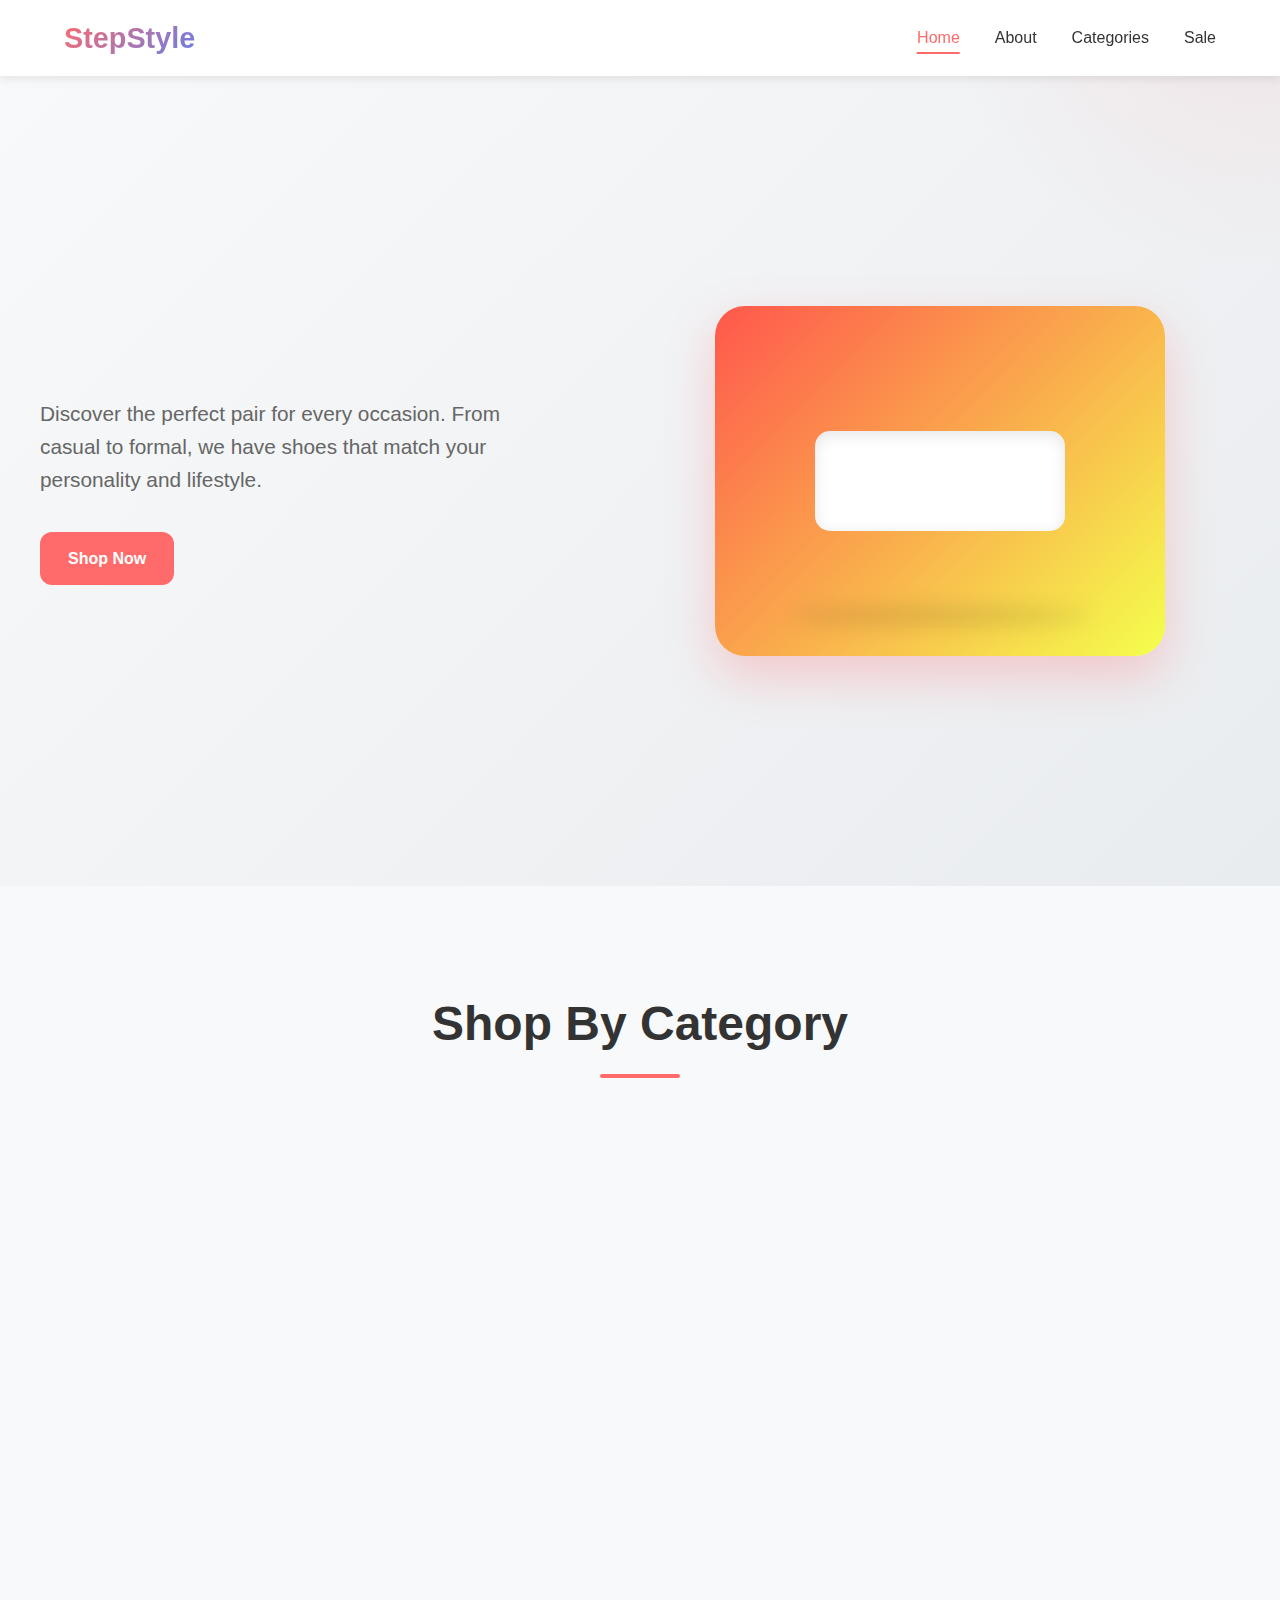
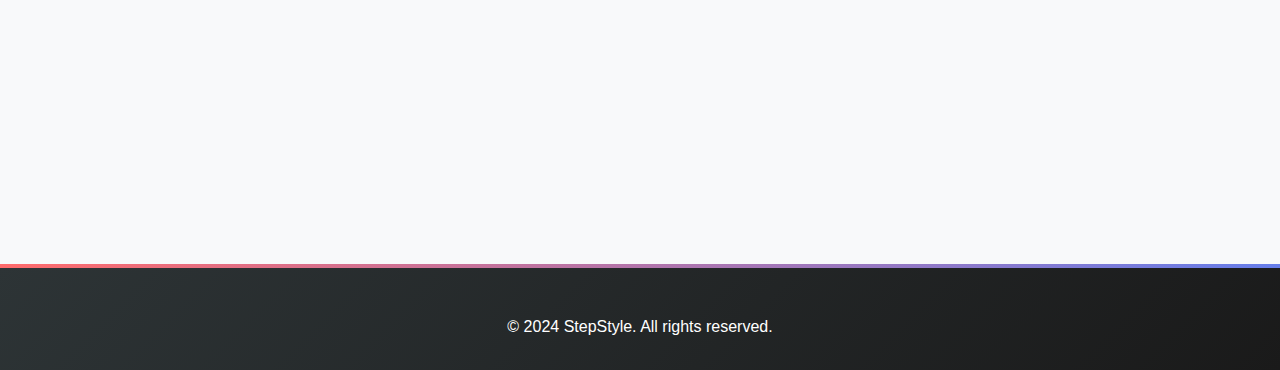
<file: index.html>
<!DOCTYPE html>
<html lang="en">
<head>
    <meta charset="UTF-8">
    <meta name="viewport" content="width=device-width, initial-scale=1.0">
    <title>StepStyle - Premium Footwear</title>
    <link rel="stylesheet" href="style.css">
    <style>
        /* Additional styles to fix the layout */
        .hero {
            display: flex;
            align-items: center;
            justify-content: space-between;
            min-height: 90vh;
            padding: 60px 0;
            background: linear-gradient(135deg, #f8f9fa 0%, #e9ecef 100%);
            position: relative;
            overflow: hidden;
        }

        .hero-content {
            flex: 1;
            max-width: 600px;
            padding: 0 40px;
            position: relative;
            z-index: 2;
        }

        .hero-content h1 {
            font-size: 4rem;
            margin-bottom: 20px;
            color: #333;
            line-height: 1.1;
            font-weight: 800;
        }

        .hero-content p {
            font-size: 1.3rem;
            margin-bottom: 35px;
            color: #666;
            max-width: 500px;
        }

        .hero-image {
            flex: 1;
            display: flex;
            justify-content: center;
            align-items: center;
            position: relative;
            z-index: 2;
        }

        .shoe-animation {
            width: 450px;
            height: 350px;
            background: linear-gradient(45deg, #ff6b6b, #667eea);
            border-radius: 30px;
            position: relative;
            animation: float 4s ease-in-out infinite;
            box-shadow: 0 20px 50px rgba(255, 107, 107, 0.3);
        }

        .shoe-animation::before {
            content: '';
            position: absolute;
            top: 50%;
            left: 50%;
            transform: translate(-50%, -50%);
            width: 250px;
            height: 100px;
            background: white;
            border-radius: 15px;
            box-shadow: inset 0 4px 15px rgba(0,0,0,0.1);
        }

        .shoe-animation::after {
            content: '';
            position: absolute;
            bottom: 30px;
            left: 50%;
            transform: translateX(-50%);
            width: 300px;
            height: 20px;
            background: rgba(0,0,0,0.1);
            border-radius: 50%;
            filter: blur(10px);
        }

        @keyframes float {
            0%, 100% {
                transform: translateY(0) rotate(0deg);
            }
            33% {
                transform: translateY(-20px) rotate(1deg);
            }
            66% {
                transform: translateY(-10px) rotate(-1deg);
            }
        }

        @keyframes fadeInUp {
            from {
                opacity: 0;
                transform: translateY(40px);
            }
            to {
                opacity: 1;
                transform: translateY(0);
            }
        }

        .hero-content h1 {
            animation: fadeInUp 1s ease;
        }

        .hero-content p {
            animation: fadeInUp 1s ease 0.2s both;
        }

        .hero-content .btn {
            animation: fadeInUp 1s ease 0.4s both;
        }

        /* Responsive design */
        @media (max-width: 768px) {
            .hero {
                flex-direction: column;
                text-align: center;
                padding: 40px 0;
            }

            .hero-content {
                padding: 0 20px;
                margin-bottom: 50px;
            }

            .hero-content h1 {
                font-size: 2.8rem;
            }

            .hero-content p {
                font-size: 1.1rem;
            }

            .shoe-animation {
                width: 300px;
                height: 250px;
            }
        }

        @media (max-width: 480px) {
            .hero-content h1 {
                font-size: 2.2rem;
            }
        }
    </style>
</head>
<body>
    <nav class="navbar">
        <div class="container">
            <div class="nav-brand">
                <h2>StepStyle</h2>
            </div>
            <ul class="nav-menu">
                <li><a href="index.html" class="active">Home</a></li>
                <li><a href="about.html">About</a></li>
                <li class="dropdown">
                    <a href="#">Categories</a>
                    <ul class="dropdown-menu">
                        <li><a href="men.html">Men</a></li>
                        <li><a href="women.html">Women</a></li>
                        <li><a href="kids.html">Kids</a></li>
                        <li><a href="sport.html">Sport</a></li>
                    </ul>
                </li>
                <li><a href="sale.html">Sale</a></li>
            </ul>
            <div class="nav-toggle">
                <span></span>
                <span></span>
                <span></span>
            </div>
        </div>
    </nav>

    <section class="hero">
        <div class="hero-content">
            <h1>Step Into Style</h1>
            <p>Discover the perfect pair for every occasion. From casual to formal, we have shoes that match your personality and lifestyle.</p>
            <a href="men.html" class="btn">Shop Now</a>
        </div>
        <div class="hero-image">
            <div class="shoe-animation"></div>
        </div>
    </section>

    <section class="categories">
        <div class="container">
            <h2>Shop By Category</h2>
            <div class="category-grid">
                <div class="category-card">
                    <a href="men.html">
                        <div class="category-image men"></div>
                        <h3>Men's Collection</h3>
                    </a>
                </div>
                <div class="category-card">
                    <a href="women.html">
                        <div class="category-image women"></div>
                        <h3>Women's Collection</h3>
                    </a>
                </div>
                <div class="category-card">
                    <a href="kids.html">
                        <div class="category-image kids"></div>
                        <h3>Kids' Collection</h3>
                    </a>
                </div>
                <div class="category-card">
                    <a href="sport.html">
                        <div class="category-image sport"></div>
                        <h3>Sport Collection</h3>
                    </a>
                </div>
            </div>
        </div>
    </section>

    <footer>
        <div class="container">
            <p>&copy; 2024 StepStyle. All rights reserved.</p>
        </div>
    </footer>

    <script src="script.js"></script>
</body>
</html>
</file>
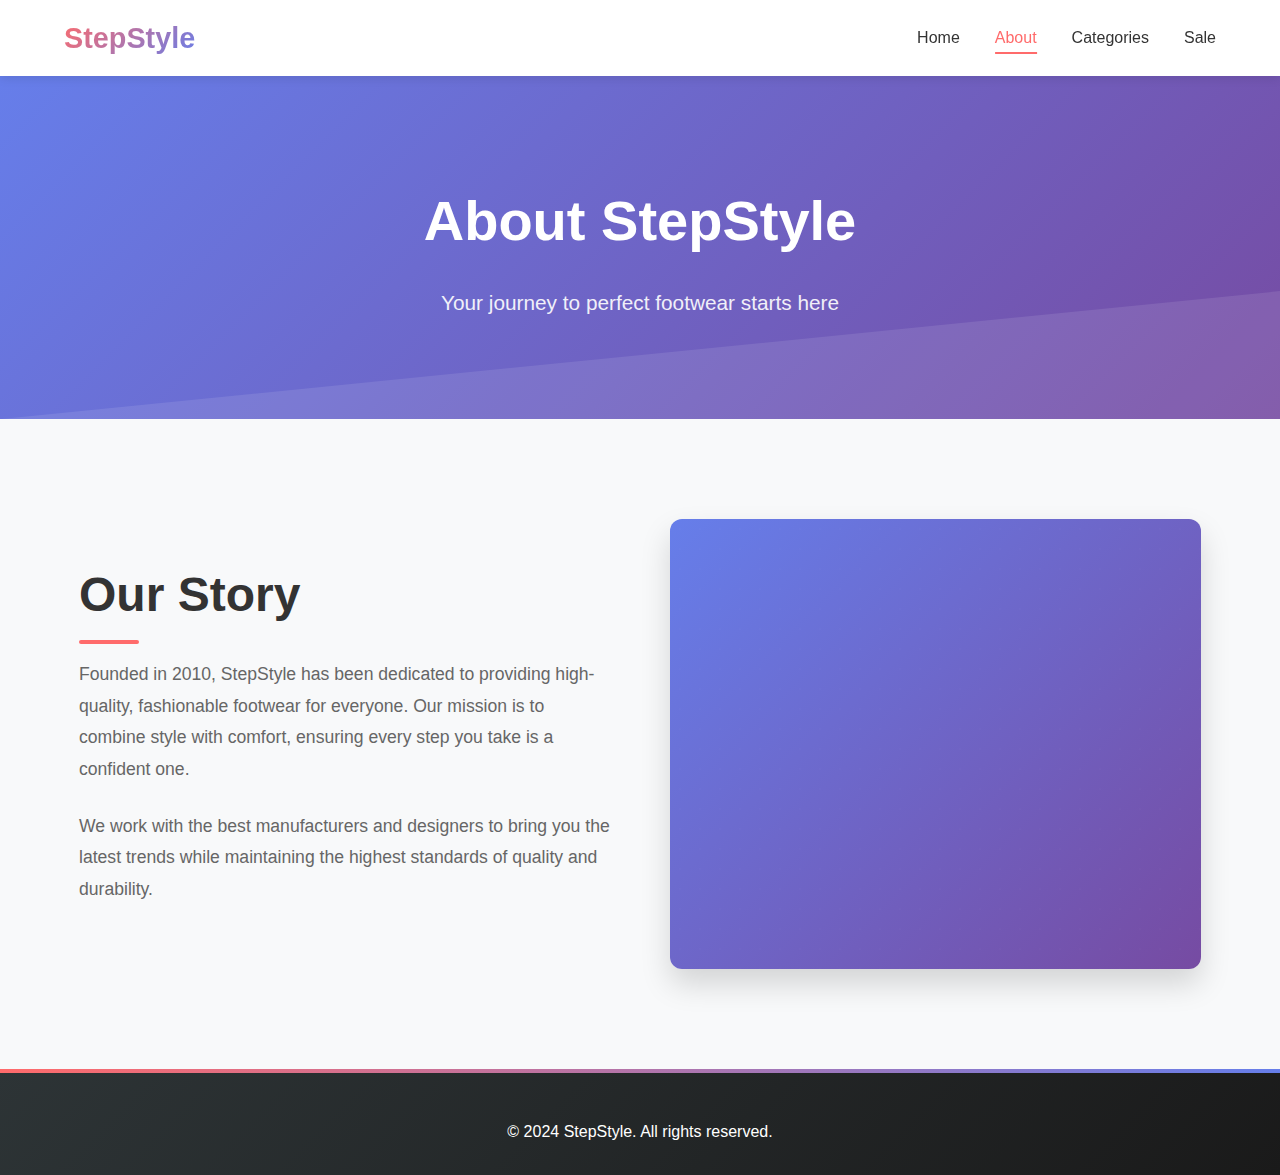
<file: about.html>
<!DOCTYPE html>
<html lang="en">
<head>
    <meta charset="UTF-8">
    <meta name="viewport" content="width=device-width, initial-scale=1.0">
    <title>About Us - StepStyle</title>
    <link rel="stylesheet" href="style.css">
</head>
<body>
    <nav class="navbar">
        <div class="container">
            <div class="nav-brand">
                <h2>StepStyle</h2>
            </div>
            <ul class="nav-menu">
                <li><a href="index.html">Home</a></li>
                <li><a href="about.html" class="active">About</a></li>
                <li class="dropdown">
                    <a href="#">Categories</a>
                    <ul class="dropdown-menu">
                        <li><a href="men.html">Men</a></li>
                        <li><a href="women.html">Women</a></li>
                        <li><a href="kids.html">Kids</a></li>
                        <li><a href="sport.html">Sport</a></li>
                    </ul>
                </li>
                <li><a href="sale.html">Sale</a></li>
            </ul>
            <div class="nav-toggle">
                <span></span>
                <span></span>
                <span></span>
            </div>
        </div>
    </nav>

    <section class="page-header">
        <div class="container">
            <h1>About StepStyle</h1>
            <p>Your journey to perfect footwear starts here</p>
        </div>
    </section>

    <section class="about-content">
        <div class="container">
            <div class="about-grid">
                <div class="about-text">
                    <h2>Our Story</h2>
                    <p>Founded in 2010, StepStyle has been dedicated to providing high-quality, fashionable footwear for everyone. Our mission is to combine style with comfort, ensuring every step you take is a confident one.</p>
                    <p>We work with the best manufacturers and designers to bring you the latest trends while maintaining the highest standards of quality and durability.</p>
                </div>
                <div class="about-image">
                    <div class="image-placeholder"></div>
                </div>
            </div>
        </div>
    </section>

    <footer>
        <div class="container">
            <p>&copy; 2024 StepStyle. All rights reserved.</p>
        </div>
    </footer>

    <script src="script.js"></script>
</body>
</html>
</file>
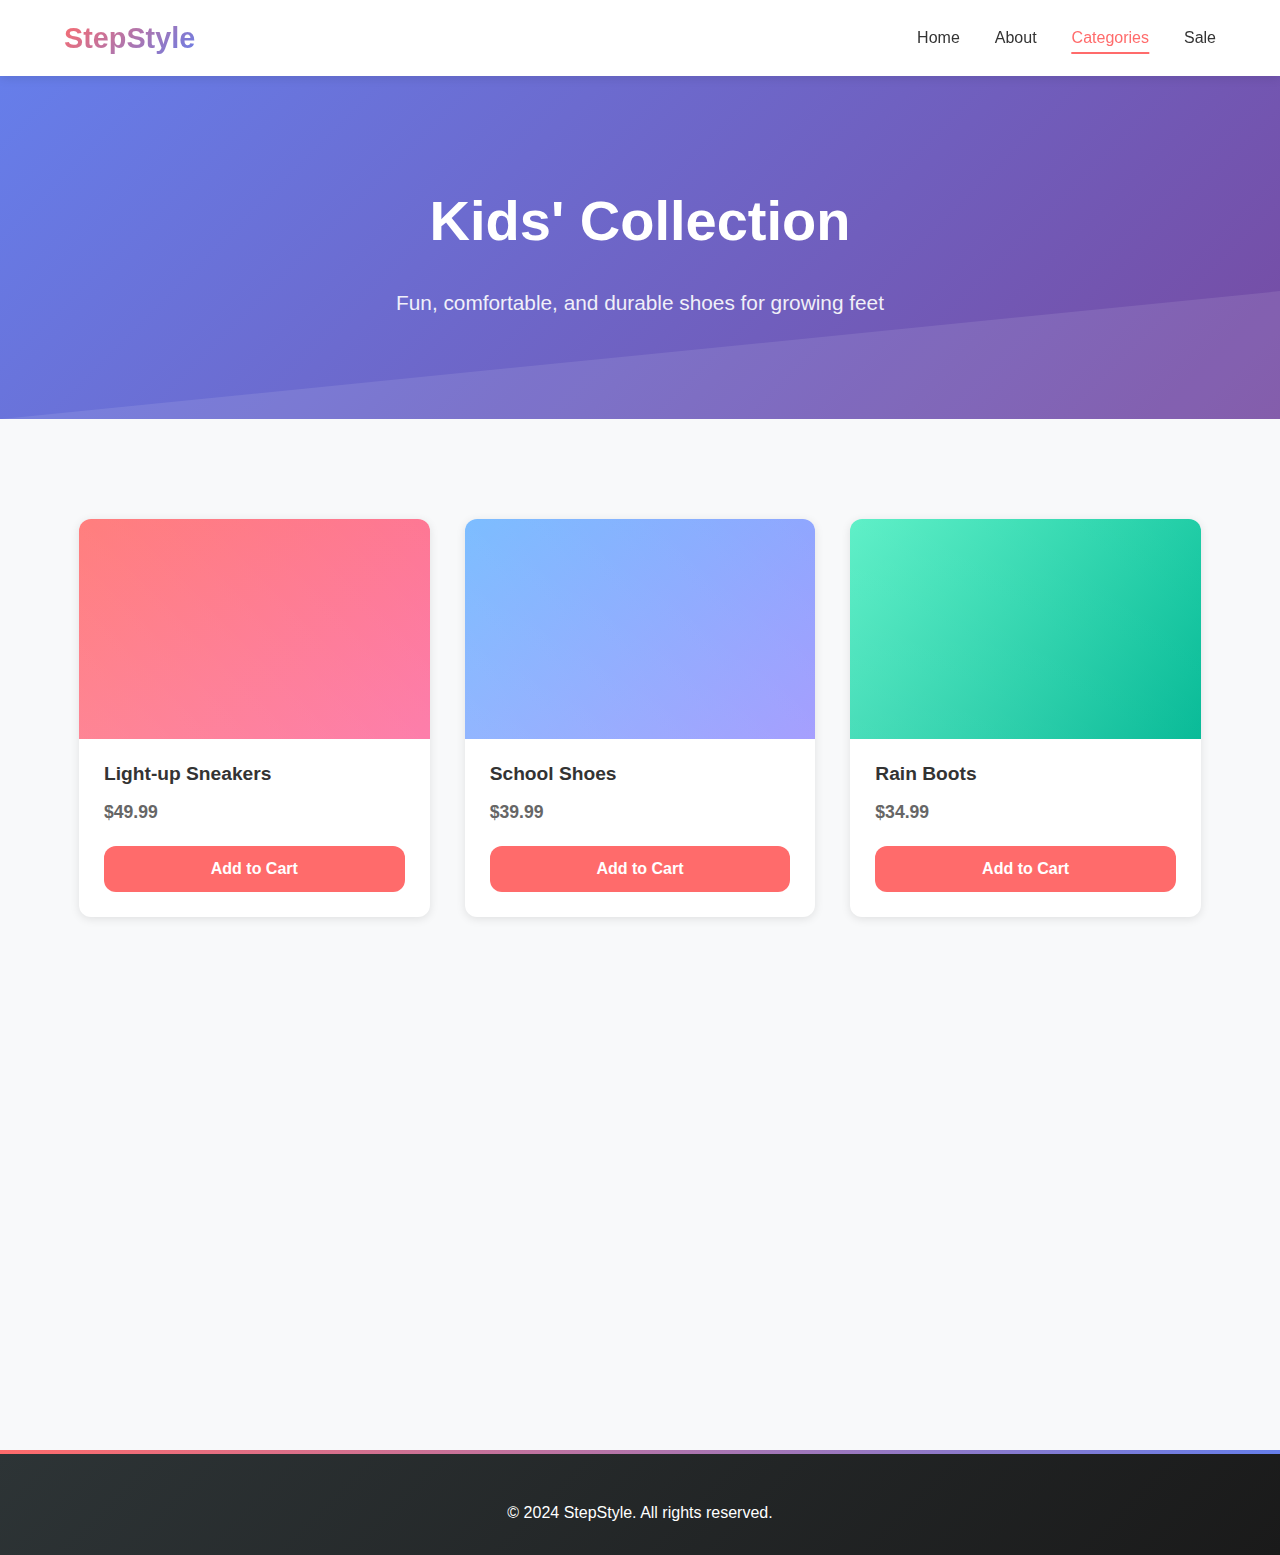
<file: kids.html>
<!DOCTYPE html>
<html lang="en">
<head>
    <meta charset="UTF-8">
    <meta name="viewport" content="width=device-width, initial-scale=1.0">
    <title>Kids' Collection - StepStyle</title>
    <link rel="stylesheet" href="style.css">
</head>
<body>
    <nav class="navbar">
        <div class="container">
            <div class="nav-brand">
                <h2>StepStyle</h2>
            </div>
            <ul class="nav-menu">
                <li><a href="index.html">Home</a></li>
                <li><a href="about.html">About</a></li>
                <li class="dropdown">
                    <a href="#" class="active">Categories</a>
                    <ul class="dropdown-menu">
                        <li><a href="men.html">Men</a></li>
                        <li><a href="women.html">Women</a></li>
                        <li><a href="kids.html" class="active">Kids</a></li>
                        <li><a href="sport.html">Sport</a></li>
                    </ul>
                </li>
                <li><a href="sale.html">Sale</a></li>
            </ul>
            <div class="nav-toggle">
                <span></span>
                <span></span>
                <span></span>
            </div>
        </div>
    </nav>

    <section class="page-header">
        <div class="container">
            <h1>Kids' Collection</h1>
            <p>Fun, comfortable, and durable shoes for growing feet</p>
        </div>
    </section>

    <section class="products">
        <div class="container">
            <div class="product-grid">
                <div class="product-card">
                    <div class="product-image kids-shoe-1"></div>
                    <h3>Light-up Sneakers</h3>
                    <p>$49.99</p>
                    <button class="btn">Add to Cart</button>
                </div>
                <div class="product-card">
                    <div class="product-image kids-shoe-2"></div>
                    <h3>School Shoes</h3>
                    <p>$39.99</p>
                    <button class="btn">Add to Cart</button>
                </div>
                <div class="product-card">
                    <div class="product-image kids-shoe-3"></div>
                    <h3>Rain Boots</h3>
                    <p>$34.99</p>
                    <button class="btn">Add to Cart</button>
                </div>
                <div class="product-card">
                    <div class="product-image kids-shoe-4"></div>
                    <h3>Sports Sneakers</h3>
                    <p>$44.99</p>
                    <button class="btn">Add to Cart</button>
                </div>
            </div>
        </div>
    </section>

    <footer>
        <div class="container">
            <p>&copy; 2024 StepStyle. All rights reserved.</p>
        </div>
    </footer>

    <script src="script.js"></script>
</body>
</html>
</file>
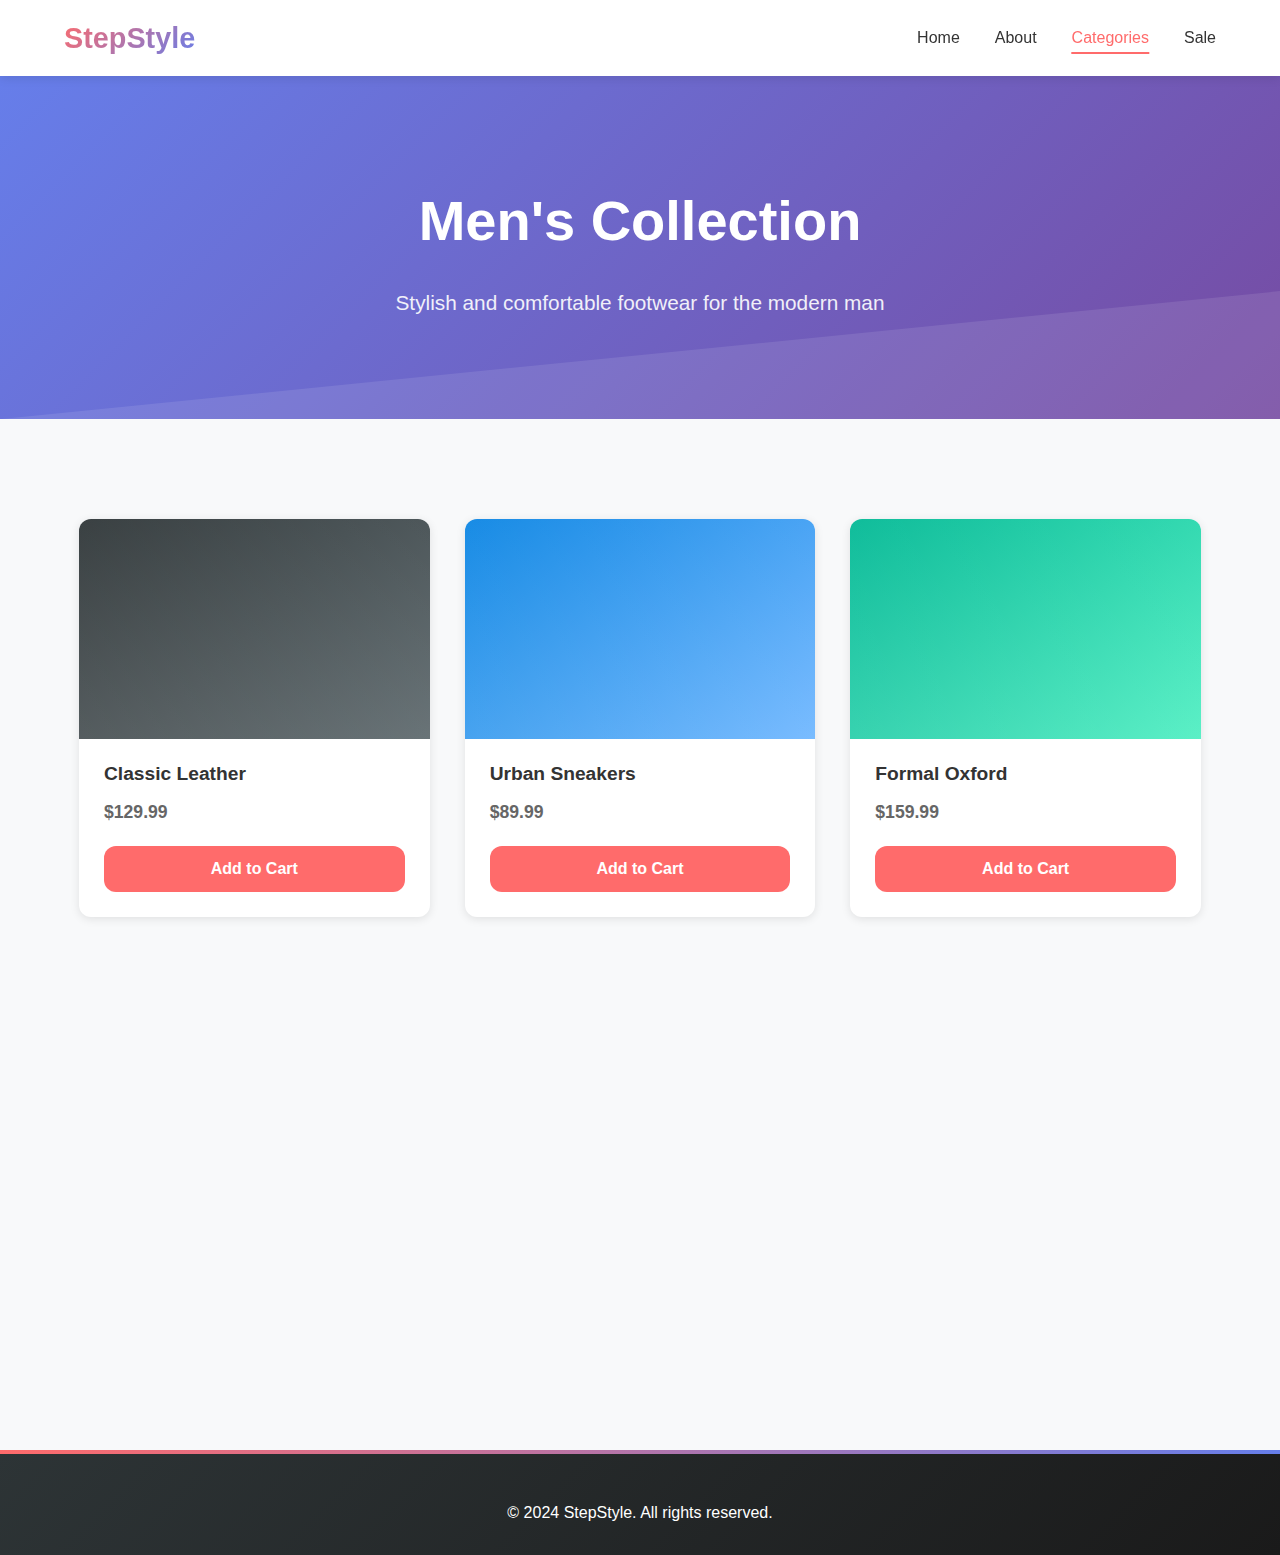
<file: men.html>
<!DOCTYPE html>
<html lang="en">
<head>
    <meta charset="UTF-8">
    <meta name="viewport" content="width=device-width, initial-scale=1.0">
    <title>Men's Collection - StepStyle</title>
    <link rel="stylesheet" href="style.css">
</head>
<body>
    <nav class="navbar">
        <div class="container">
            <div class="nav-brand">
                <h2>StepStyle</h2>
            </div>
            <ul class="nav-menu">
                <li><a href="index.html">Home</a></li>
                <li><a href="about.html">About</a></li>
                <li class="dropdown">
                    <a href="#" class="active">Categories</a>
                    <ul class="dropdown-menu">
                        <li><a href="men.html" class="active">Men</a></li>
                        <li><a href="women.html">Women</a></li>
                        <li><a href="kids.html">Kids</a></li>
                        <li><a href="sport.html">Sport</a></li>
                    </ul>
                </li>
                <li><a href="sale.html">Sale</a></li>
            </ul>
            <div class="nav-toggle">
                <span></span>
                <span></span>
                <span></span>
            </div>
        </div>
    </nav>

    <section class="page-header">
        <div class="container">
            <h1>Men's Collection</h1>
            <p>Stylish and comfortable footwear for the modern man</p>
        </div>
    </section>

    <section class="products">
        <div class="container">
            <div class="product-grid">
                <div class="product-card">
                    <div class="product-image men-shoe-1"></div>
                    <h3>Classic Leather</h3>
                    <p>$129.99</p>
                    <button class="btn">Add to Cart</button>
                </div>
                <div class="product-card">
                    <div class="product-image men-shoe-2"></div>
                    <h3>Urban Sneakers</h3>
                    <p>$89.99</p>
                    <button class="btn">Add to Cart</button>
                </div>
                <div class="product-card">
                    <div class="product-image men-shoe-3"></div>
                    <h3>Formal Oxford</h3>
                    <p>$159.99</p>
                    <button class="btn">Add to Cart</button>
                </div>
                <div class="product-card">
                    <div class="product-image men-shoe-4"></div>
                    <h3>Casual Loafers</h3>
                    <p>$79.99</p>
                    <button class="btn">Add to Cart</button>
                </div>
            </div>
        </div>
    </section>

    <footer>
        <div class="container">
            <p>&copy; 2024 StepStyle. All rights reserved.</p>
        </div>
    </footer>

    <script src="script.js"></script>
</body>
</html>
</file>
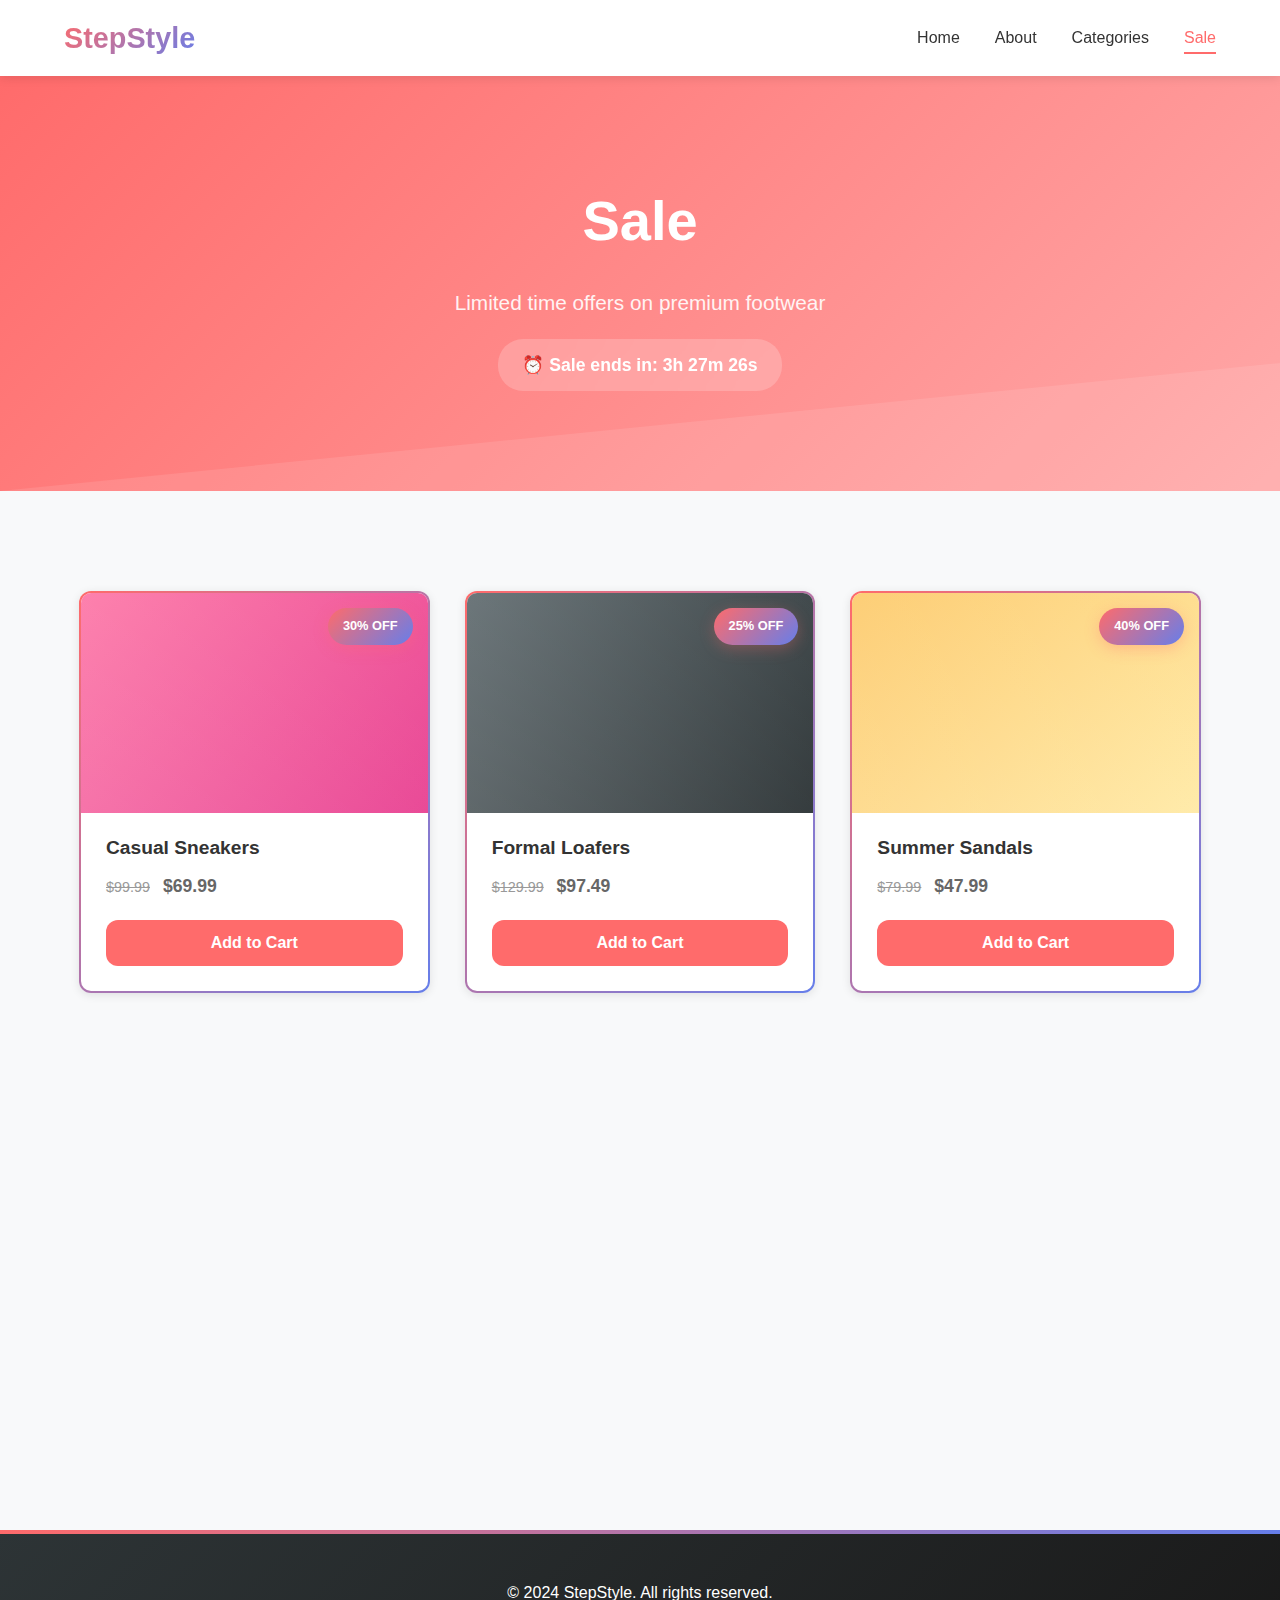
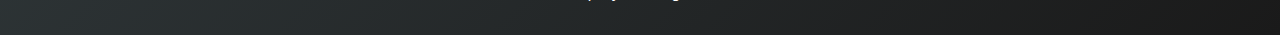
<file: sale.html>
<!DOCTYPE html>
<html lang="en">
<head>
    <meta charset="UTF-8">
    <meta name="viewport" content="width=device-width, initial-scale=1.0">
    <title>Sale - StepStyle</title>
    <link rel="stylesheet" href="style.css">
</head>
<body>
    <nav class="navbar">
        <div class="container">
            <div class="nav-brand">
                <h2>StepStyle</h2>
            </div>
            <ul class="nav-menu">
                <li><a href="index.html">Home</a></li>
                <li><a href="about.html">About</a></li>
                <li class="dropdown">
                    <a href="#">Categories</a>
                    <ul class="dropdown-menu">
                        <li><a href="men.html">Men</a></li>
                        <li><a href="women.html">Women</a></li>
                        <li><a href="kids.html">Kids</a></li>
                        <li><a href="sport.html">Sport</a></li>
                    </ul>
                </li>
                <li><a href="sale.html" class="active">Sale</a></li>
            </ul>
            <div class="nav-toggle">
                <span></span>
                <span></span>
                <span></span>
            </div>
        </div>
    </nav>

    <section class="page-header sale-header">
        <div class="container">
            <h1>Sale</h1>
            <p>Limited time offers on premium footwear</p>
        </div>
    </section>

    <section class="products">
        <div class="container">
            <div class="product-grid">
                <div class="product-card sale-card">
                    <div class="sale-badge">30% OFF</div>
                    <div class="product-image sale-shoe-1"></div>
                    <h3>Casual Sneakers</h3>
                    <p><span class="original-price">$99.99</span> $69.99</p>
                    <button class="btn">Add to Cart</button>
                </div>
                <div class="product-card sale-card">
                    <div class="sale-badge">25% OFF</div>
                    <div class="product-image sale-shoe-2"></div>
                    <h3>Formal Loafers</h3>
                    <p><span class="original-price">$129.99</span> $97.49</p>
                    <button class="btn">Add to Cart</button>
                </div>
                <div class="product-card sale-card">
                    <div class="sale-badge">40% OFF</div>
                    <div class="product-image sale-shoe-3"></div>
                    <h3>Summer Sandals</h3>
                    <p><span class="original-price">$79.99</span> $47.99</p>
                    <button class="btn">Add to Cart</button>
                </div>
                <div class="product-card sale-card">
                    <div class="sale-badge">35% OFF</div>
                    <div class="product-image sale-shoe-4"></div>
                    <h3>Running Shoes</h3>
                    <p><span class="original-price">$119.99</span> $77.99</p>
                    <button class="btn">Add to Cart</button>
                </div>
            </div>
        </div>
    </section>

    <footer>
        <div class="container">
            <p>&copy; 2024 StepStyle. All rights reserved.</p>
        </div>
    </footer>

    <script src="script.js"></script>
</body>
</html>
</file>
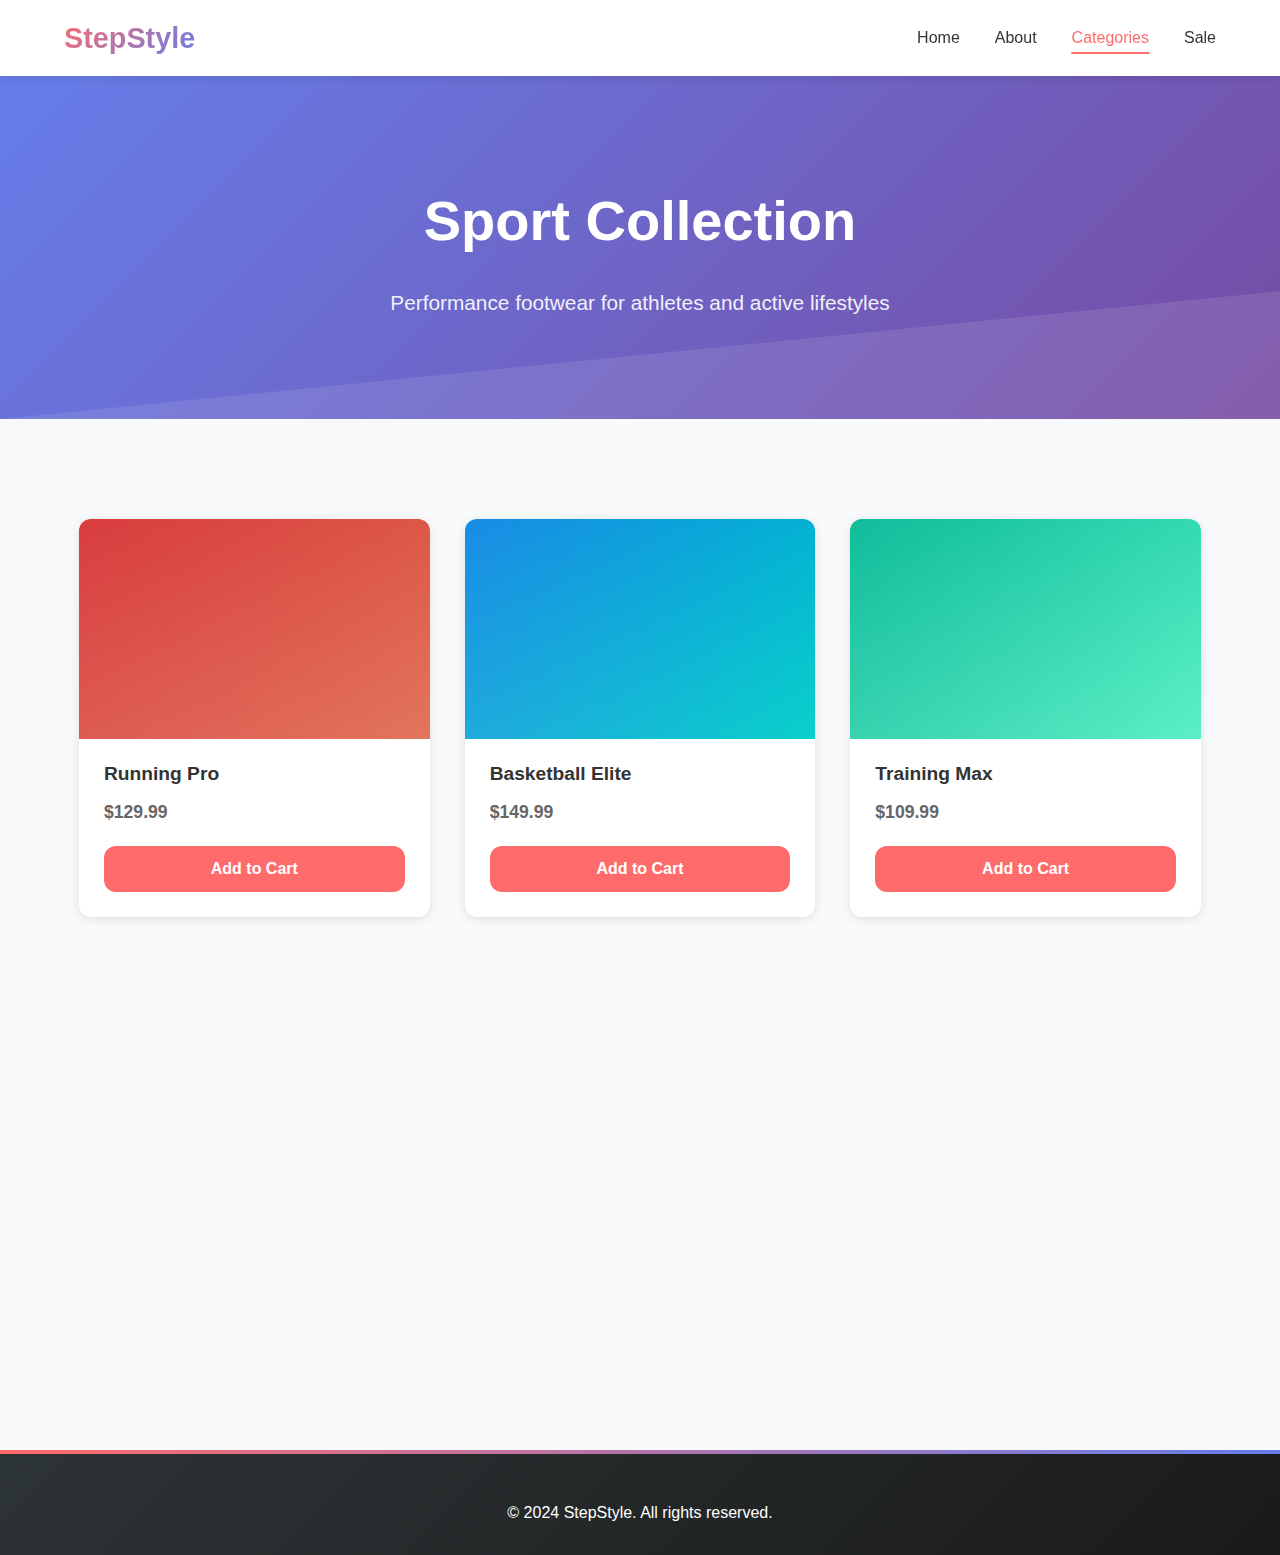
<file: sport.html>
<!DOCTYPE html>
<html lang="en">
<head>
    <meta charset="UTF-8">
    <meta name="viewport" content="width=device-width, initial-scale=1.0">
    <title>Sport Collection - StepStyle</title>
    <link rel="stylesheet" href="style.css">
</head>
<body>
    <nav class="navbar">
        <div class="container">
            <div class="nav-brand">
                <h2>StepStyle</h2>
            </div>
            <ul class="nav-menu">
                <li><a href="index.html">Home</a></li>
                <li><a href="about.html">About</a></li>
                <li class="dropdown">
                    <a href="#" class="active">Categories</a>
                    <ul class="dropdown-menu">
                        <li><a href="men.html">Men</a></li>
                        <li><a href="women.html">Women</a></li>
                        <li><a href="kids.html">Kids</a></li>
                        <li><a href="sport.html" class="active">Sport</a></li>
                    </ul>
                </li>
                <li><a href="sale.html">Sale</a></li>
            </ul>
            <div class="nav-toggle">
                <span></span>
                <span></span>
                <span></span>
            </div>
        </div>
    </nav>

    <section class="page-header">
        <div class="container">
            <h1>Sport Collection</h1>
            <p>Performance footwear for athletes and active lifestyles</p>
        </div>
    </section>

    <section class="products">
        <div class="container">
            <div class="product-grid">
                <div class="product-card">
                    <div class="product-image sport-shoe-1"></div>
                    <h3>Running Pro</h3>
                    <p>$129.99</p>
                    <button class="btn">Add to Cart</button>
                </div>
                <div class="product-card">
                    <div class="product-image sport-shoe-2"></div>
                    <h3>Basketball Elite</h3>
                    <p>$149.99</p>
                    <button class="btn">Add to Cart</button>
                </div>
                <div class="product-card">
                    <div class="product-image sport-shoe-3"></div>
                    <h3>Training Max</h3>
                    <p>$109.99</p>
                    <button class="btn">Add to Cart</button>
                </div>
                <div class="product-card">
                    <div class="product-image sport-shoe-4"></div>
                    <h3>Trail Runner</h3>
                    <p>$119.99</p>
                    <button class="btn">Add to Cart</button>
                </div>
            </div>
        </div>
    </section>

    <footer>
        <div class="container">
            <p>&copy; 2024 StepStyle. All rights reserved.</p>
        </div>
    </footer>

    <script src="script.js"></script>
</body>
</html>
</file>
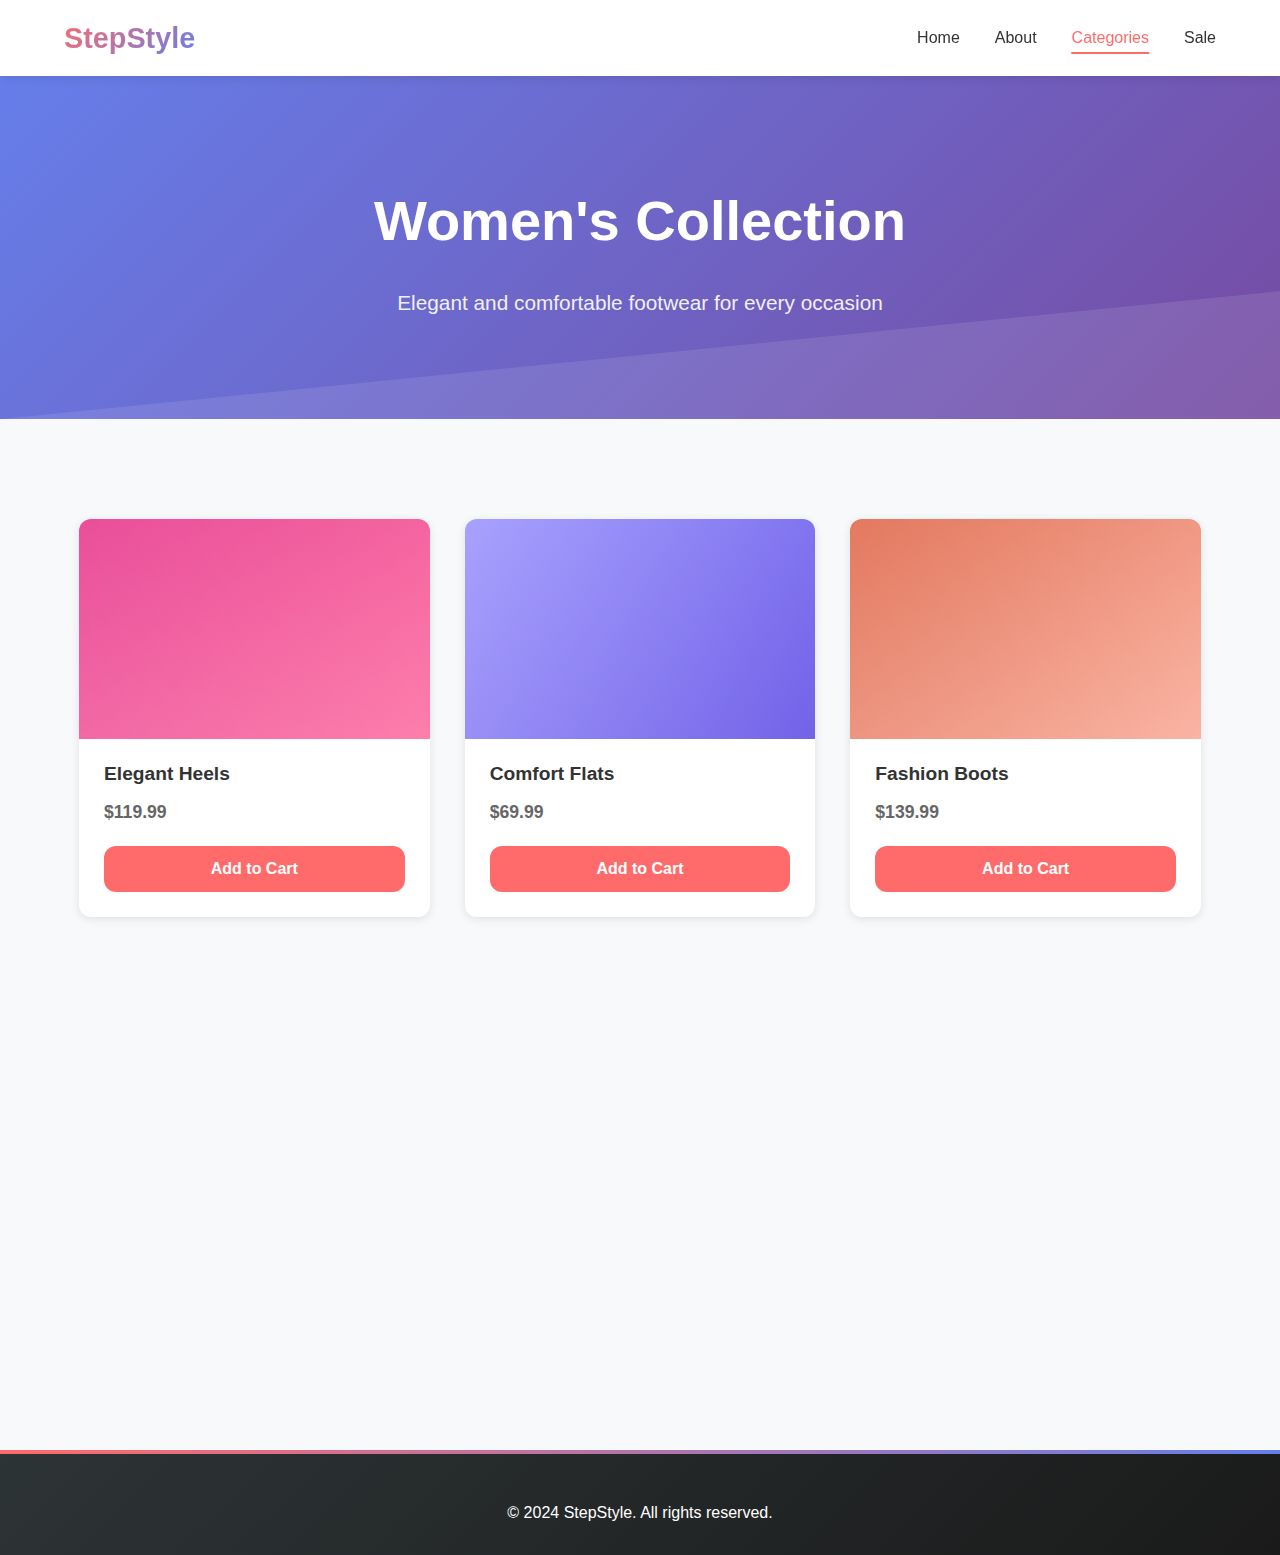
<file: women.html>
<!DOCTYPE html>
<html lang="en">
<head>
    <meta charset="UTF-8">
    <meta name="viewport" content="width=device-width, initial-scale=1.0">
    <title>Women's Collection - StepStyle</title>
    <link rel="stylesheet" href="style.css">
</head>
<body>
    <nav class="navbar">
        <div class="container">
            <div class="nav-brand">
                <h2>StepStyle</h2>
            </div>
            <ul class="nav-menu">
                <li><a href="index.html">Home</a></li>
                <li><a href="about.html">About</a></li>
                <li class="dropdown">
                    <a href="#" class="active">Categories</a>
                    <ul class="dropdown-menu">
                        <li><a href="men.html">Men</a></li>
                        <li><a href="women.html" class="active">Women</a></li>
                        <li><a href="kids.html">Kids</a></li>
                        <li><a href="sport.html">Sport</a></li>
                    </ul>
                </li>
                <li><a href="sale.html">Sale</a></li>
            </ul>
            <div class="nav-toggle">
                <span></span>
                <span></span>
                <span></span>
            </div>
        </div>
    </nav>

    <section class="page-header">
        <div class="container">
            <h1>Women's Collection</h1>
            <p>Elegant and comfortable footwear for every occasion</p>
        </div>
    </section>

    <section class="products">
        <div class="container">
            <div class="product-grid">
                <div class="product-card">
                    <div class="product-image women-shoe-1"></div>
                    <h3>Elegant Heels</h3>
                    <p>$119.99</p>
                    <button class="btn">Add to Cart</button>
                </div>
                <div class="product-card">
                    <div class="product-image women-shoe-2"></div>
                    <h3>Comfort Flats</h3>
                    <p>$69.99</p>
                    <button class="btn">Add to Cart</button>
                </div>
                <div class="product-card">
                    <div class="product-image women-shoe-3"></div>
                    <h3>Fashion Boots</h3>
                    <p>$139.99</p>
                    <button class="btn">Add to Cart</button>
                </div>
                <div class="product-card">
                    <div class="product-image women-shoe-4"></div>
                    <h3>Casual Sandals</h3>
                    <p>$59.99</p>
                    <button class="btn">Add to Cart</button>
                </div>
            </div>
        </div>
    </section>

    <footer>
        <div class="container">
            <p>&copy; 2024 StepStyle. All rights reserved.</p>
        </div>
    </footer>

    <script src="script.js"></script>
</body>
</html>
</file>
<file: style.css>
:root {
    --primary-color: #ff6b6b;
    --primary-dark: #ff5252;
    --secondary-color: #667eea;
    --accent-color: #4CAF50;
    --text-dark: #333;
    --text-light: #666;
    --text-muted: #999;
    --bg-light: #f8f9fa;
    --bg-white: #ffffff;
    --shadow: 0 2px 10px rgba(0,0,0,0.1);
    --shadow-hover: 0 15px 30px rgba(0,0,0,0.15);
    --border-radius: 12px;
    --transition: all 0.3s cubic-bezier(0.4, 0, 0.2, 1);
}

* {
    margin: 0;
    padding: 0;
    box-sizing: border-box;
    font-family: 'Segoe UI', Tahoma, Geneva, Verdana, sans-serif;
}

body {
    background-color: var(--bg-light);
    color: var(--text-dark);
    line-height: 1.6;
    overflow-x: hidden;
}

a {
    text-decoration: none;
    color: inherit;
}

ul {
    list-style: none;
}

.container {
    width: 90%;
    max-width: 1200px;
    margin: 0 auto;
    padding: 0 15px;
}

.btn {
    display: inline-flex;
    align-items: center;
    justify-content: center;
    gap: 8px;
    padding: 14px 28px;
    background-color: var(--primary-color);
    color: white;
    border: none;
    border-radius: var(--border-radius);
    cursor: pointer;
    transition: var(--transition);
    font-weight: 600;
    font-size: 1rem;
    position: relative;
    overflow: hidden;
}

.btn::before {
    content: '';
    position: absolute;
    top: 0;
    left: -100%;
    width: 100%;
    height: 100%;
    background: linear-gradient(90deg, transparent, rgba(255,255,255,0.2), transparent);
    transition: left 0.5s;
}

.btn:hover::before {
    left: 100%;
}

.btn:hover {
    background-color: var(--primary-dark);
    transform: translateY(-3px);
    box-shadow: 0 8px 20px rgba(255, 107, 107, 0.3);
}

.btn:active {
    transform: translateY(-1px);
}

.btn-outline {
    background: transparent;
    border: 2px solid var(--primary-color);
    color: var(--primary-color);
}

.btn-outline:hover {
    background: var(--primary-color);
    color: white;
}

/* Navigation */
.navbar {
    background-color: var(--bg-white);
    box-shadow: var(--shadow);
    position: sticky;
    top: 0;
    z-index: 1000;
    backdrop-filter: blur(10px);
    background: rgba(255, 255, 255, 0.95);
}

.navbar .container {
    display: flex;
    justify-content: space-between;
    align-items: center;
    padding: 15px 0;
}

.nav-brand {
    display: flex;
    align-items: center;
    gap: 10px;
}

.nav-brand h2 {
    color: var(--primary-color);
    font-size: 1.8rem;
    font-weight: 700;
    background: linear-gradient(135deg, var(--primary-color), var(--secondary-color));
    -webkit-background-clip: text;
    -webkit-text-fill-color: transparent;
    background-clip: text;
}

.nav-menu {
    display: flex;
    gap: 35px;
    align-items: center;
}

.nav-menu a {
    font-weight: 500;
    transition: var(--transition);
    position: relative;
    padding: 8px 0;
}

.nav-menu a:hover, .nav-menu a.active {
    color: var(--primary-color);
}

.nav-menu a::after {
    content: '';
    position: absolute;
    bottom: 0;
    left: 50%;
    width: 0;
    height: 2px;
    background: var(--primary-color);
    transition: var(--transition);
    transform: translateX(-50%);
}

.nav-menu a:hover::after,
.nav-menu a.active::after {
    width: 100%;
}

/* Dropdown */
.dropdown {
    position: relative;
}

.dropdown-menu {
    position: absolute;
    top: 100%;
    left: 0;
    background: var(--bg-white);
    box-shadow: var(--shadow-hover);
    border-radius: var(--border-radius);
    padding: 10px 0;
    min-width: 180px;
    opacity: 0;
    visibility: hidden;
    transform: translateY(10px);
    transition: var(--transition);
    z-index: 1000;
}

.dropdown:hover .dropdown-menu {
    opacity: 1;
    visibility: visible;
    transform: translateY(0);
}

.dropdown-menu li {
    padding: 8px 20px;
    transition: var(--transition);
}

.dropdown-menu li:hover {
    background: var(--bg-light);
    transform: translateX(5px);
}

.dropdown-menu a {
    display: block;
    width: 100%;
}

.nav-toggle {
    display: none;
    flex-direction: column;
    cursor: pointer;
    padding: 5px;
}

.nav-toggle span {
    width: 25px;
    height: 3px;
    background-color: var(--text-dark);
    margin: 3px 0;
    transition: var(--transition);
    border-radius: 2px;
}

/* Hero Section */
.hero {
    display: flex;
    align-items: center;
    min-height: 90vh;
    padding: 60px 0;
    background: linear-gradient(135deg, #f8f9fa 0%, #e9ecef 100%);
    position: relative;
    overflow: hidden;
}

.hero::before {
    content: '';
    position: absolute;
    top: -50%;
    right: -20%;
    width: 600px;
    height: 600px;
    background: radial-gradient(circle, rgba(255,107,107,0.1) 0%, transparent 70%);
    border-radius: 50%;
}

.hero-content {
    flex: 1;
    padding-right: 40px;
    position: relative;
    z-index: 2;
}

.hero-content h1 {
    font-size: 4rem;
    margin-bottom: 20px;
    color: var(--text-dark);
    animation: fadeInUp 1s ease;
    line-height: 1.1;
    font-weight: 800;
}

.hero-content p {
    font-size: 1.3rem;
    margin-bottom: 35px;
    color: var(--text-light);
    animation: fadeInUp 1s ease 0.2s both;
    max-width: 500px;
}

.hero-content .btn {
    animation: fadeInUp 1s ease 0.4s both;
}

.hero-image {
    flex: 1;
    display: flex;
    justify-content: center;
    align-items: center;
    position: relative;
    z-index: 2;
}

.shoe-animation {
    width: 450px;
    height: 350px;
    background: linear-gradient(45deg, var(--primary-color), var(--secondary-color));
    border-radius: 30px;
    position: relative;
    animation: float 4s ease-in-out infinite;
    box-shadow: 0 20px 50px rgba(255, 107, 107, 0.3);
    transform-style: preserve-3d;
    perspective: 1000px;
}

.shoe-animation::before {
    content: '';
    position: absolute;
    top: 50%;
    left: 50%;
    transform: translate(-50%, -50%);
    width: 250px;
    height: 100px;
    background: var(--bg-white);
    border-radius: 15px;
    box-shadow: inset 0 4px 15px rgba(0,0,0,0.1);
}

.shoe-animation::after {
    content: '';
    position: absolute;
    bottom: 30px;
    left: 50%;
    transform: translateX(-50%);
    width: 300px;
    height: 20px;
    background: rgba(0,0,0,0.1);
    border-radius: 50%;
    filter: blur(10px);
}

/* Categories */
.categories {
    padding: 100px 0;
    position: relative;
}

.categories h2 {
    text-align: center;
    margin-bottom: 60px;
    font-size: 3rem;
    color: var(--text-dark);
    font-weight: 700;
    position: relative;
}

.categories h2::after {
    content: '';
    position: absolute;
    bottom: -15px;
    left: 50%;
    transform: translateX(-50%);
    width: 80px;
    height: 4px;
    background: var(--primary-color);
    border-radius: 2px;
}

.category-grid {
    display: grid;
    grid-template-columns: repeat(auto-fit, minmax(280px, 1fr));
    gap: 35px;
}

.category-card {
    background: var(--bg-white);
    border-radius: var(--border-radius);
    overflow: hidden;
    box-shadow: var(--shadow);
    transition: var(--transition);
    position: relative;
}

.category-card::before {
    content: '';
    position: absolute;
    top: 0;
    left: 0;
    right: 0;
    height: 4px;
    background: var(--primary-color);
    transform: scaleX(0);
    transition: var(--transition);
}

.category-card:hover::before {
    transform: scaleX(1);
}

.category-card:hover {
    transform: translateY(-12px) scale(1.02);
    box-shadow: var(--shadow-hover);
}

.category-image {
    height: 220px;
    display: flex;
    align-items: center;
    justify-content: center;
    position: relative;
    overflow: hidden;
}

.category-image::after {
    content: '';
    position: absolute;
    top: 0;
    left: 0;
    right: 0;
    bottom: 0;
    background: linear-gradient(45deg, rgba(255,255,255,0.1), transparent);
}

.category-image.men {
    background: linear-gradient(135deg, #74b9ff, #0984e3);
}

.category-image.women {
    background: linear-gradient(135deg, #fd79a8, #e84393);
}

.category-image.kids {
    background: linear-gradient(135deg, #55efc4, #00b894);
}

.category-image.sport {
    background: linear-gradient(135deg, #ffeaa7, #fdcb6e);
}

.category-card h3 {
    padding: 25px;
    text-align: center;
    color: var(--text-dark);
    font-size: 1.3rem;
    font-weight: 600;
}

/* Page Header */
.page-header {
    background: linear-gradient(135deg, var(--secondary-color) 0%, #764ba2 100%);
    color: white;
    padding: 100px 0;
    text-align: center;
    position: relative;
    overflow: hidden;
}

.page-header::before {
    content: '';
    position: absolute;
    top: 0;
    left: 0;
    right: 0;
    bottom: 0;
    background: url('data:image/svg+xml,<svg xmlns="http://www.w3.org/2000/svg" viewBox="0 0 1000 100" fill="rgba(255,255,255,0.1)"><polygon points="1000,0 1000,100 0,100"></polygon></svg>');
    background-size: cover;
}

.page-header h1 {
    font-size: 3.5rem;
    margin-bottom: 20px;
    font-weight: 800;
    position: relative;
}

.page-header p {
    font-size: 1.3rem;
    opacity: 0.9;
    max-width: 600px;
    margin: 0 auto;
    position: relative;
}

.sale-header {
    background: linear-gradient(135deg, var(--primary-color) 0%, #ffa8a8 100%);
}

/* Products */
.products {
    padding: 100px 0;
}

.product-grid {
    display: grid;
    grid-template-columns: repeat(auto-fit, minmax(280px, 1fr));
    gap: 35px;
}

.product-card {
    background: var(--bg-white);
    border-radius: var(--border-radius);
    overflow: hidden;
    box-shadow: var(--shadow);
    transition: var(--transition);
    position: relative;
}

.product-card:hover {
    transform: translateY(-8px) scale(1.02);
    box-shadow: var(--shadow-hover);
}

.product-image {
    height: 220px;
    position: relative;
    overflow: hidden;
}

.product-image::before {
    content: '';
    position: absolute;
    top: 0;
    left: 0;
    right: 0;
    bottom: 0;
    background: linear-gradient(45deg, rgba(255,255,255,0.1), transparent);
    z-index: 1;
}

/* Product image gradients */
.men-shoe-1 { background: linear-gradient(135deg, #2d3436, #636e72); }
.men-shoe-2 { background: linear-gradient(135deg, #0984e3, #74b9ff); }
.men-shoe-3 { background: linear-gradient(135deg, #00b894, #55efc4); }
.men-shoe-4 { background: linear-gradient(135deg, #fdcb6e, #ffeaa7); }

.women-shoe-1 { background: linear-gradient(135deg, #e84393, #fd79a8); }
.women-shoe-2 { background: linear-gradient(135deg, #a29bfe, #6c5ce7); }
.women-shoe-3 { background: linear-gradient(135deg, #e17055, #fab1a0); }
.women-shoe-4 { background: linear-gradient(135deg, #00cec9, #81ecec); }

.kids-shoe-1 { background: linear-gradient(135deg, #ff7675, #fd79a8); }
.kids-shoe-2 { background: linear-gradient(135deg, #74b9ff, #a29bfe); }
.kids-shoe-3 { background: linear-gradient(135deg, #55efc4, #00b894); }
.kids-shoe-4 { background: linear-gradient(135deg, #ffeaa7, #fdcb6e); }

.sport-shoe-1 { background: linear-gradient(135deg, #d63031, #e17055); }
.sport-shoe-2 { background: linear-gradient(135deg, #0984e3, #00cec9); }
.sport-shoe-3 { background: linear-gradient(135deg, #00b894, #55efc4); }
.sport-shoe-4 { background: linear-gradient(135deg, #6c5ce7, #a29bfe); }

.sale-shoe-1 { background: linear-gradient(135deg, #fd79a8, #e84393); }
.sale-shoe-2 { background: linear-gradient(135deg, #636e72, #2d3436); }
.sale-shoe-3 { background: linear-gradient(135deg, #fdcb6e, #ffeaa7); }
.sale-shoe-4 { background: linear-gradient(135deg, #74b9ff, #0984e3); }

.product-card h3 {
    padding: 20px 25px 8px;
    color: var(--text-dark);
    font-size: 1.2rem;
    font-weight: 600;
}

.product-card p {
    padding: 0 25px 20px;
    color: var(--text-light);
    font-weight: 600;
    font-size: 1.1rem;
}

.product-card .btn {
    margin: 0 25px 25px;
    width: calc(100% - 50px);
}

/* Sale Items */
.sale-card {
    position: relative;
    border: 2px solid transparent;
    background: linear-gradient(white, white) padding-box,
                linear-gradient(135deg, var(--primary-color), var(--secondary-color)) border-box;
}

.sale-badge {
    position: absolute;
    top: 15px;
    right: 15px;
    background: linear-gradient(135deg, var(--primary-color), var(--secondary-color));
    color: white;
    padding: 8px 15px;
    border-radius: 20px;
    font-size: 0.8rem;
    font-weight: 700;
    z-index: 2;
    box-shadow: 0 4px 15px rgba(255, 107, 107, 0.3);
}

.original-price {
    text-decoration: line-through;
    color: var(--text-muted);
    font-weight: normal;
    margin-right: 8px;
    font-size: 0.9rem;
}

/* About Page */
.about-content {
    padding: 100px 0;
}

.about-grid {
    display: grid;
    grid-template-columns: 1fr 1fr;
    gap: 60px;
    align-items: center;
}

.about-text h2 {
    font-size: 3rem;
    margin-bottom: 25px;
    color: var(--text-dark);
    font-weight: 700;
    position: relative;
}

.about-text h2::after {
    content: '';
    position: absolute;
    bottom: -10px;
    left: 0;
    width: 60px;
    height: 4px;
    background: var(--primary-color);
    border-radius: 2px;
}

.about-text p {
    margin-bottom: 25px;
    color: var(--text-light);
    line-height: 1.8;
    font-size: 1.1rem;
}

.image-placeholder {
    height: 450px;
    background: linear-gradient(135deg, var(--secondary-color), #764ba2);
    border-radius: var(--border-radius);
    position: relative;
    overflow: hidden;
    box-shadow: var(--shadow-hover);
}

.image-placeholder::before {
    content: '';
    position: absolute;
    top: 0;
    left: 0;
    right: 0;
    bottom: 0;
    background: url('data:image/svg+xml,<svg xmlns="http://www.w3.org/2000/svg" viewBox="0 0 100 100" fill="rgba(255,255,255,0.1)"><circle cx="50" cy="50" r="2"/></svg>');
    background-size: 20px 20px;
}

/* Footer */
footer {
    background: linear-gradient(135deg, #2d3436, #1a1a1a);
    color: white;
    padding: 50px 0 30px;
    text-align: center;
    position: relative;
}

footer::before {
    content: '';
    position: absolute;
    top: 0;
    left: 0;
    right: 0;
    height: 4px;
    background: linear-gradient(135deg, var(--primary-color), var(--secondary-color));
}

/* Animations */
@keyframes fadeInUp {
    from {
        opacity: 0;
        transform: translateY(40px);
    }
    to {
        opacity: 1;
        transform: translateY(0);
    }
}

@keyframes float {
    0%, 100% {
        transform: translateY(0) rotate(0deg);
    }
    33% {
        transform: translateY(-20px) rotate(1deg);
    }
    66% {
        transform: translateY(-10px) rotate(-1deg);
    }
}

@keyframes pulse {
    0%, 100% {
        transform: scale(1);
        box-shadow: 0 5px 15px rgba(255, 107, 107, 0.3);
    }
    50% {
        transform: scale(1.05);
        box-shadow: 0 8px 25px rgba(255, 107, 107, 0.5);
    }
}

@keyframes slideInLeft {
    from {
        opacity: 0;
        transform: translateX(-50px);
    }
    to {
        opacity: 1;
        transform: translateX(0);
    }
}

@keyframes slideInRight {
    from {
        opacity: 0;
        transform: translateX(50px);
    }
    to {
        opacity: 1;
        transform: translateX(0);
    }
}

.sale-card {
    animation: pulse 3s ease-in-out infinite;
}

.sale-card:hover {
    animation: none;
}

/* Loading animation */
body {
    opacity: 0;
    animation: fadeInUp 0.8s ease forwards;
}

/* Enhanced hover effects */
.category-card, .product-card {
    transition: var(--transition);
}

/* Scroll to top button */
.scroll-to-top {
    position: fixed;
    bottom: 30px;
    right: 30px;
    width: 50px;
    height: 50px;
    background: var(--primary-color);
    color: white;
    border: none;
    border-radius: 50%;
    cursor: pointer;
    transition: var(--transition);
    opacity: 0;
    visibility: hidden;
    z-index: 1000;
    box-shadow: var(--shadow-hover);
}

.scroll-to-top.visible {
    opacity: 1;
    visibility: visible;
}

.scroll-to-top:hover {
    background: var(--primary-dark);
    transform: translateY(-3px);
}

/* Responsive Design */
@media (max-width: 768px) {
    .nav-menu {
        display: none;
        position: fixed;
        top: 70px;
        left: 0;
        width: 100%;
        background: var(--bg-white);
        flex-direction: column;
        padding: 30px;
        box-shadow: var(--shadow-hover);
        gap: 25px;
    }

    .nav-menu.active {
        display: flex;
    }

    .nav-toggle {
        display: flex;
    }

    .nav-toggle.active span:nth-child(1) {
        transform: rotate(-45deg) translate(-5px, 6px);
    }

    .nav-toggle.active span:nth-child(2) {
        opacity: 0;
    }

    .nav-toggle.active span:nth-child(3) {
        transform: rotate(45deg) translate(-5px, -6px);
    }

    .hero {
        flex-direction: column;
        text-align: center;
        padding: 40px 0;
    }

    .hero-content {
        padding-right: 0;
        margin-bottom: 50px;
    }

    .hero-content h1 {
        font-size: 2.8rem;
    }

    .hero-content p {
        font-size: 1.1rem;
    }

    .shoe-animation {
        width: 300px;
        height: 250px;
    }

    .about-grid {
        grid-template-columns: 1fr;
        gap: 40px;
    }

    .categories h2,
    .about-text h2 {
        font-size: 2.2rem;
    }

    .page-header h1 {
        font-size: 2.5rem;
    }

    .dropdown-menu {
        position: static;
        box-shadow: none;
        opacity: 1;
        visibility: visible;
        transform: none;
        padding-left: 20px;
        background: transparent;
    }
}

@media (max-width: 480px) {
    .container {
        width: 95%;
    }

    .hero-content h1 {
        font-size: 2.2rem;
    }

    .categories h2,
    .about-text h2 {
        font-size: 1.8rem;
    }

    .category-grid,
    .product-grid {
        grid-template-columns: 1fr;
        gap: 25px;
    }

    .btn {
        padding: 12px 20px;
        font-size: 0.9rem;
    }
}
</file>
